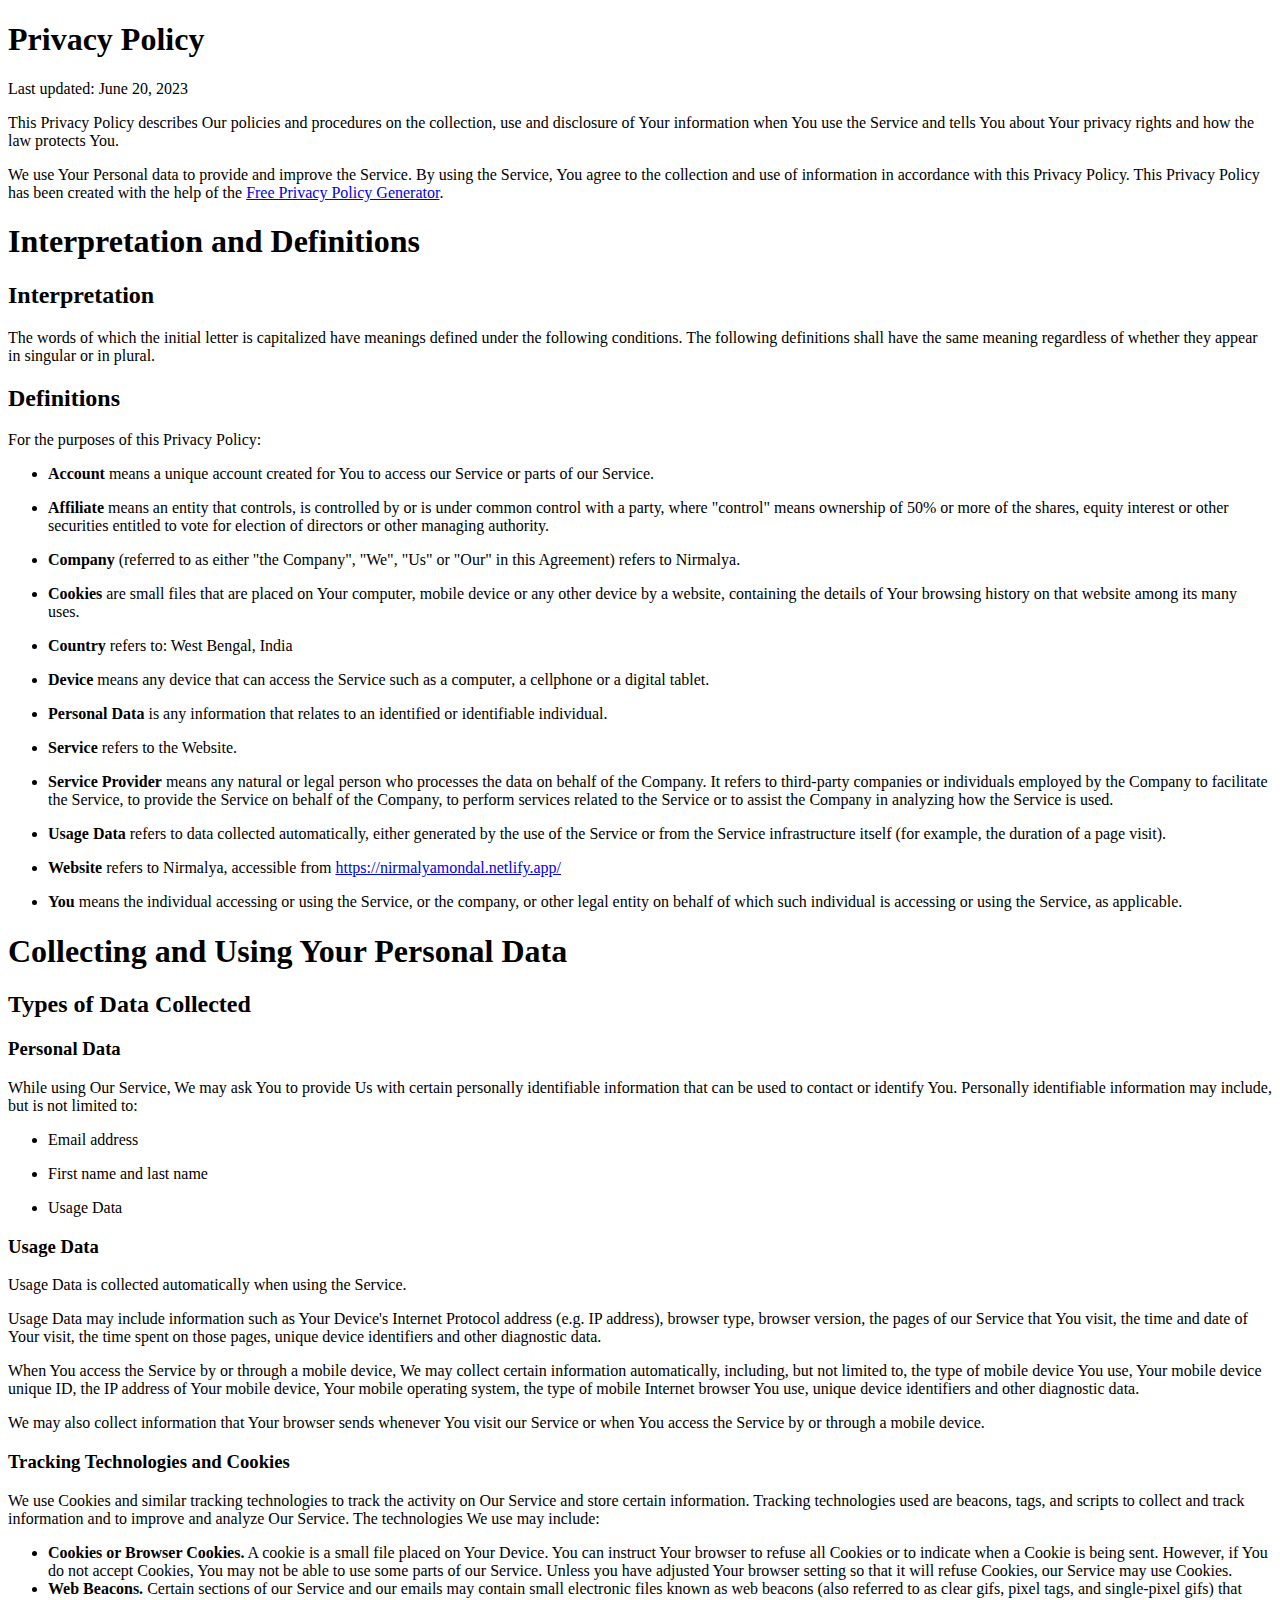
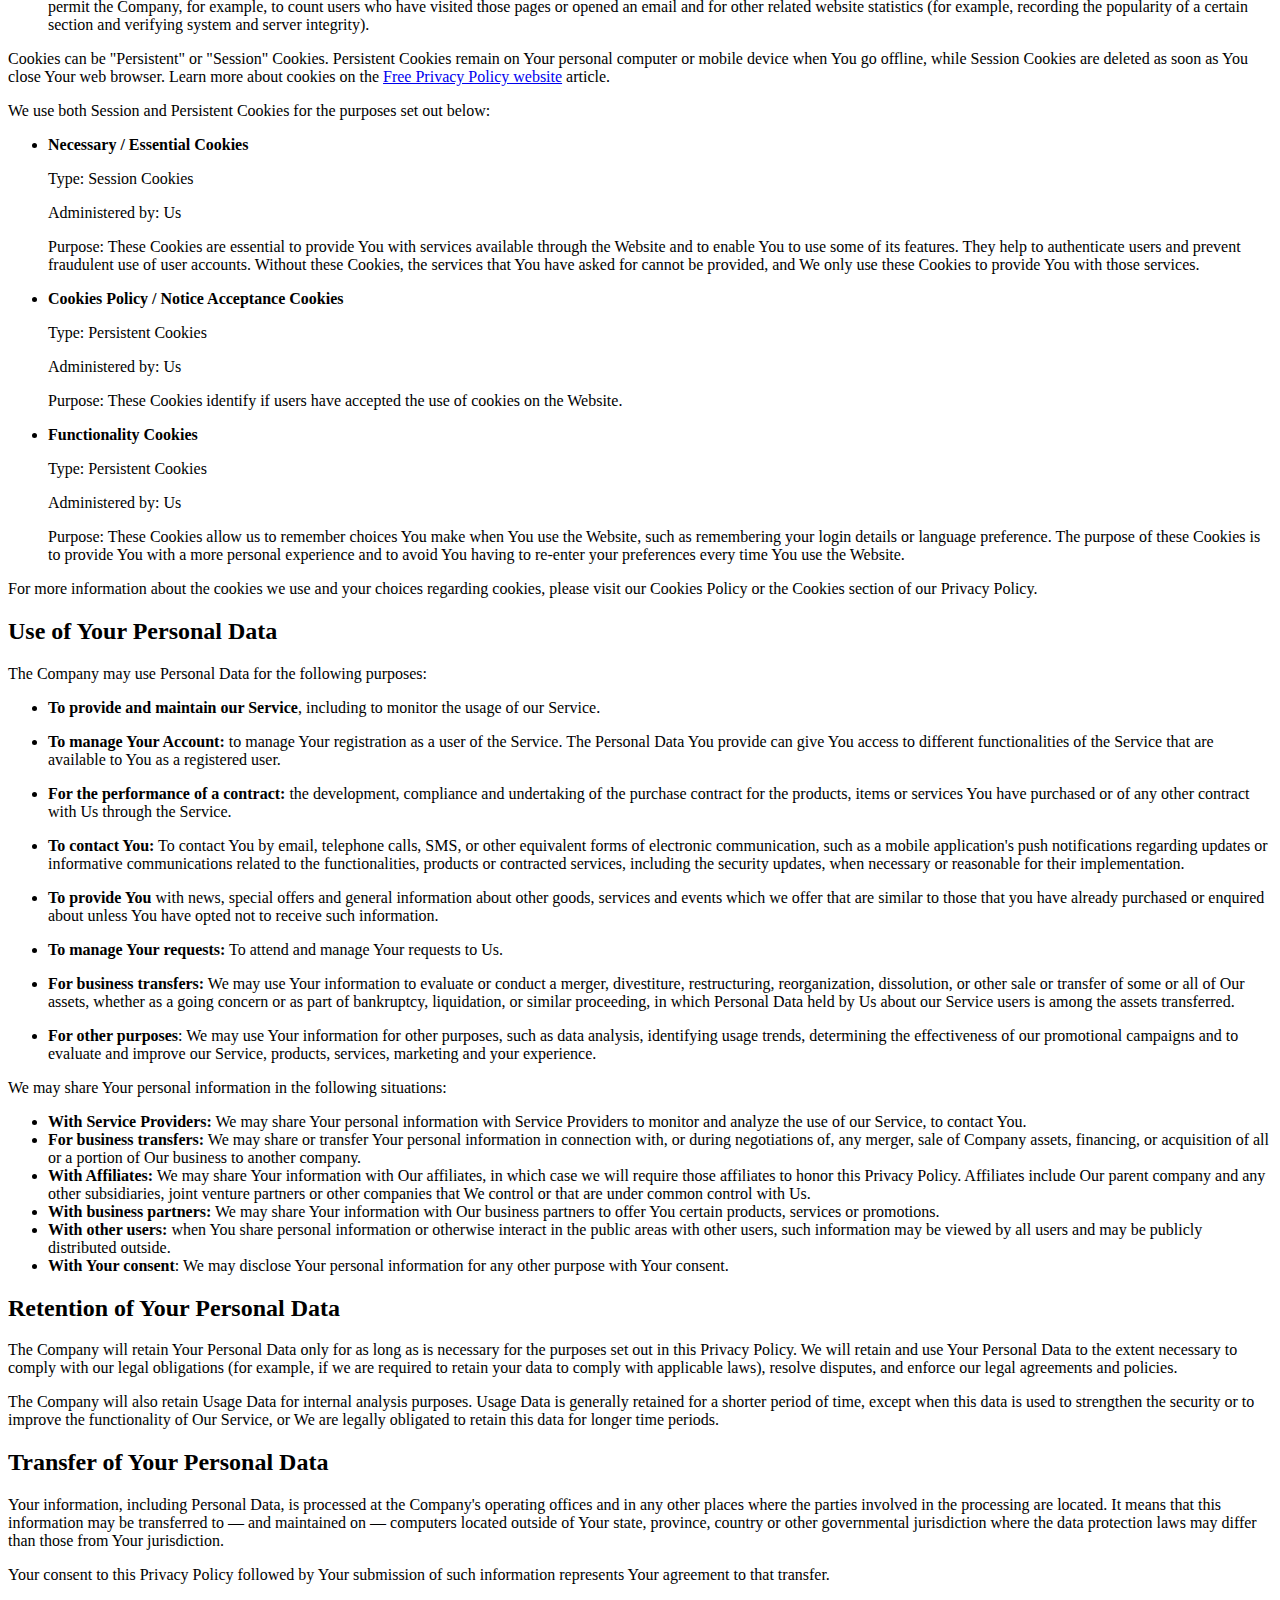
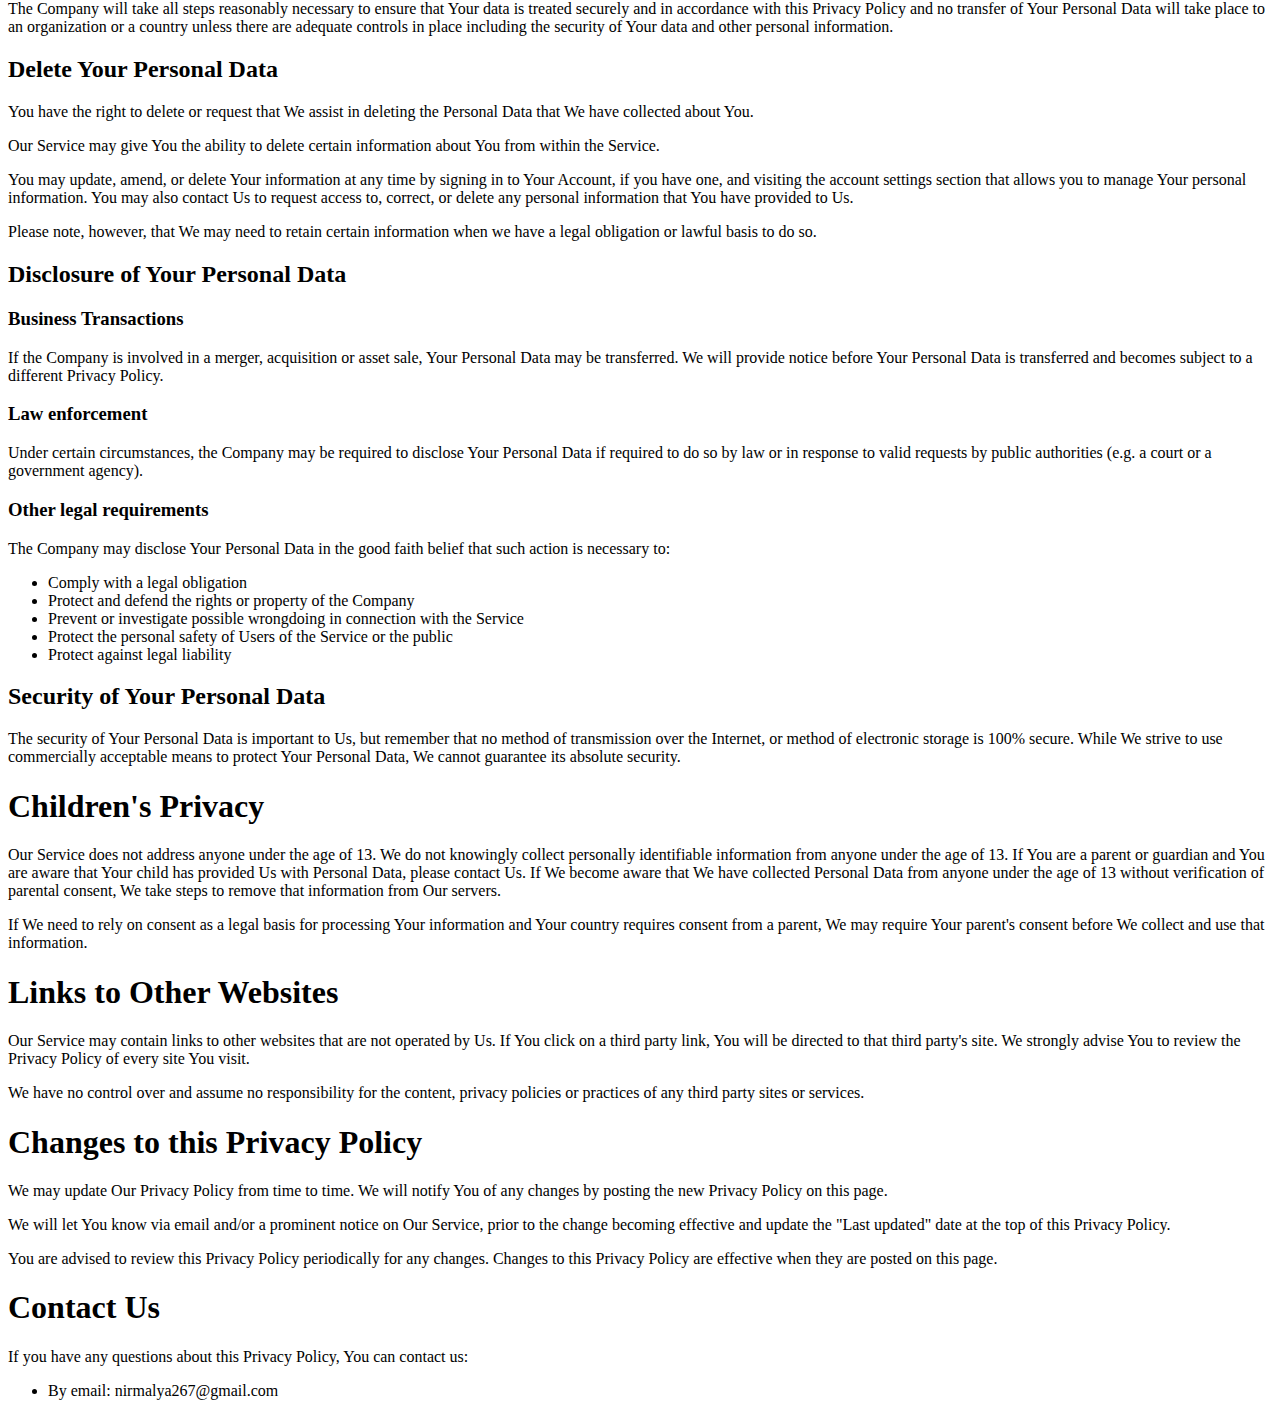
<file: html/privacy_policy.html>
<!DOCTYPE html>
<!--[if lt IE 7]>      <html class="no-js lt-ie9 lt-ie8 lt-ie7"> <![endif]-->
<!--[if IE 7]>         <html class="no-js lt-ie9 lt-ie8"> <![endif]-->
<!--[if IE 8]>         <html class="no-js lt-ie9"> <![endif]-->
<!--[if gt IE 8]>      <html class="no-js"> <!--<![endif]-->
<html>
    <head>
        <meta charset="utf-8">
        <meta http-equiv="X-UA-Compatible" content="IE=edge">
        <title></title>
        <meta name="description" content="">
        <meta name="viewport" content="width=device-width, initial-scale=1">
        <link rel="stylesheet" href="">
    </head>
    <body>
        
        <h1>Privacy Policy</h1>
<p>Last updated: June 20, 2023</p>
<p>This Privacy Policy describes Our policies and procedures on the collection, use and disclosure of Your information when You use the Service and tells You about Your privacy rights and how the law protects You.</p>
<p>We use Your Personal data to provide and improve the Service. By using the Service, You agree to the collection and use of information in accordance with this Privacy Policy. This Privacy Policy has been created with the help of the <a href="https://www.freeprivacypolicy.com/free-privacy-policy-generator/" target="_blank">Free Privacy Policy Generator</a>.</p>
<h1>Interpretation and Definitions</h1>
<h2>Interpretation</h2>
<p>The words of which the initial letter is capitalized have meanings defined under the following conditions. The following definitions shall have the same meaning regardless of whether they appear in singular or in plural.</p>
<h2>Definitions</h2>
<p>For the purposes of this Privacy Policy:</p>
<ul>
<li>
<p><strong>Account</strong> means a unique account created for You to access our Service or parts of our Service.</p>
</li>
<li>
<p><strong>Affiliate</strong> means an entity that controls, is controlled by or is under common control with a party, where &quot;control&quot; means ownership of 50% or more of the shares, equity interest or other securities entitled to vote for election of directors or other managing authority.</p>
</li>
<li>
<p><strong>Company</strong> (referred to as either &quot;the Company&quot;, &quot;We&quot;, &quot;Us&quot; or &quot;Our&quot; in this Agreement) refers to Nirmalya.</p>
</li>
<li>
<p><strong>Cookies</strong> are small files that are placed on Your computer, mobile device or any other device by a website, containing the details of Your browsing history on that website among its many uses.</p>
</li>
<li>
<p><strong>Country</strong> refers to: West Bengal,  India</p>
</li>
<li>
<p><strong>Device</strong> means any device that can access the Service such as a computer, a cellphone or a digital tablet.</p>
</li>
<li>
<p><strong>Personal Data</strong> is any information that relates to an identified or identifiable individual.</p>
</li>
<li>
<p><strong>Service</strong> refers to the Website.</p>
</li>
<li>
<p><strong>Service Provider</strong> means any natural or legal person who processes the data on behalf of the Company. It refers to third-party companies or individuals employed by the Company to facilitate the Service, to provide the Service on behalf of the Company, to perform services related to the Service or to assist the Company in analyzing how the Service is used.</p>
</li>
<li>
<p><strong>Usage Data</strong> refers to data collected automatically, either generated by the use of the Service or from the Service infrastructure itself (for example, the duration of a page visit).</p>
</li>
<li>
<p><strong>Website</strong> refers to Nirmalya, accessible from <a href="https://nirmalyamondal.netlify.app/" rel="external nofollow noopener" target="_blank">https://nirmalyamondal.netlify.app/</a></p>
</li>
<li>
<p><strong>You</strong> means the individual accessing or using the Service, or the company, or other legal entity on behalf of which such individual is accessing or using the Service, as applicable.</p>
</li>
</ul>
<h1>Collecting and Using Your Personal Data</h1>
<h2>Types of Data Collected</h2>
<h3>Personal Data</h3>
<p>While using Our Service, We may ask You to provide Us with certain personally identifiable information that can be used to contact or identify You. Personally identifiable information may include, but is not limited to:</p>
<ul>
<li>
<p>Email address</p>
</li>
<li>
<p>First name and last name</p>
</li>
<li>
<p>Usage Data</p>
</li>
</ul>
<h3>Usage Data</h3>
<p>Usage Data is collected automatically when using the Service.</p>
<p>Usage Data may include information such as Your Device's Internet Protocol address (e.g. IP address), browser type, browser version, the pages of our Service that You visit, the time and date of Your visit, the time spent on those pages, unique device identifiers and other diagnostic data.</p>
<p>When You access the Service by or through a mobile device, We may collect certain information automatically, including, but not limited to, the type of mobile device You use, Your mobile device unique ID, the IP address of Your mobile device, Your mobile operating system, the type of mobile Internet browser You use, unique device identifiers and other diagnostic data.</p>
<p>We may also collect information that Your browser sends whenever You visit our Service or when You access the Service by or through a mobile device.</p>
<h3>Tracking Technologies and Cookies</h3>
<p>We use Cookies and similar tracking technologies to track the activity on Our Service and store certain information. Tracking technologies used are beacons, tags, and scripts to collect and track information and to improve and analyze Our Service. The technologies We use may include:</p>
<ul>
<li><strong>Cookies or Browser Cookies.</strong> A cookie is a small file placed on Your Device. You can instruct Your browser to refuse all Cookies or to indicate when a Cookie is being sent. However, if You do not accept Cookies, You may not be able to use some parts of our Service. Unless you have adjusted Your browser setting so that it will refuse Cookies, our Service may use Cookies.</li>
<li><strong>Web Beacons.</strong> Certain sections of our Service and our emails may contain small electronic files known as web beacons (also referred to as clear gifs, pixel tags, and single-pixel gifs) that permit the Company, for example, to count users who have visited those pages or opened an email and for other related website statistics (for example, recording the popularity of a certain section and verifying system and server integrity).</li>
</ul>
<p>Cookies can be &quot;Persistent&quot; or &quot;Session&quot; Cookies. Persistent Cookies remain on Your personal computer or mobile device when You go offline, while Session Cookies are deleted as soon as You close Your web browser. Learn more about cookies on the <a href="https://www.freeprivacypolicy.com/blog/sample-privacy-policy-template/#Use_Of_Cookies_And_Tracking" target="_blank">Free Privacy Policy website</a> article.</p>
<p>We use both Session and Persistent Cookies for the purposes set out below:</p>
<ul>
<li>
<p><strong>Necessary / Essential Cookies</strong></p>
<p>Type: Session Cookies</p>
<p>Administered by: Us</p>
<p>Purpose: These Cookies are essential to provide You with services available through the Website and to enable You to use some of its features. They help to authenticate users and prevent fraudulent use of user accounts. Without these Cookies, the services that You have asked for cannot be provided, and We only use these Cookies to provide You with those services.</p>
</li>
<li>
<p><strong>Cookies Policy / Notice Acceptance Cookies</strong></p>
<p>Type: Persistent Cookies</p>
<p>Administered by: Us</p>
<p>Purpose: These Cookies identify if users have accepted the use of cookies on the Website.</p>
</li>
<li>
<p><strong>Functionality Cookies</strong></p>
<p>Type: Persistent Cookies</p>
<p>Administered by: Us</p>
<p>Purpose: These Cookies allow us to remember choices You make when You use the Website, such as remembering your login details or language preference. The purpose of these Cookies is to provide You with a more personal experience and to avoid You having to re-enter your preferences every time You use the Website.</p>
</li>
</ul>
<p>For more information about the cookies we use and your choices regarding cookies, please visit our Cookies Policy or the Cookies section of our Privacy Policy.</p>
<h2>Use of Your Personal Data</h2>
<p>The Company may use Personal Data for the following purposes:</p>
<ul>
<li>
<p><strong>To provide and maintain our Service</strong>, including to monitor the usage of our Service.</p>
</li>
<li>
<p><strong>To manage Your Account:</strong> to manage Your registration as a user of the Service. The Personal Data You provide can give You access to different functionalities of the Service that are available to You as a registered user.</p>
</li>
<li>
<p><strong>For the performance of a contract:</strong> the development, compliance and undertaking of the purchase contract for the products, items or services You have purchased or of any other contract with Us through the Service.</p>
</li>
<li>
<p><strong>To contact You:</strong> To contact You by email, telephone calls, SMS, or other equivalent forms of electronic communication, such as a mobile application's push notifications regarding updates or informative communications related to the functionalities, products or contracted services, including the security updates, when necessary or reasonable for their implementation.</p>
</li>
<li>
<p><strong>To provide You</strong> with news, special offers and general information about other goods, services and events which we offer that are similar to those that you have already purchased or enquired about unless You have opted not to receive such information.</p>
</li>
<li>
<p><strong>To manage Your requests:</strong> To attend and manage Your requests to Us.</p>
</li>
<li>
<p><strong>For business transfers:</strong> We may use Your information to evaluate or conduct a merger, divestiture, restructuring, reorganization, dissolution, or other sale or transfer of some or all of Our assets, whether as a going concern or as part of bankruptcy, liquidation, or similar proceeding, in which Personal Data held by Us about our Service users is among the assets transferred.</p>
</li>
<li>
<p><strong>For other purposes</strong>: We may use Your information for other purposes, such as data analysis, identifying usage trends, determining the effectiveness of our promotional campaigns and to evaluate and improve our Service, products, services, marketing and your experience.</p>
</li>
</ul>
<p>We may share Your personal information in the following situations:</p>
<ul>
<li><strong>With Service Providers:</strong> We may share Your personal information with Service Providers to monitor and analyze the use of our Service,  to contact You.</li>
<li><strong>For business transfers:</strong> We may share or transfer Your personal information in connection with, or during negotiations of, any merger, sale of Company assets, financing, or acquisition of all or a portion of Our business to another company.</li>
<li><strong>With Affiliates:</strong> We may share Your information with Our affiliates, in which case we will require those affiliates to honor this Privacy Policy. Affiliates include Our parent company and any other subsidiaries, joint venture partners or other companies that We control or that are under common control with Us.</li>
<li><strong>With business partners:</strong> We may share Your information with Our business partners to offer You certain products, services or promotions.</li>
<li><strong>With other users:</strong> when You share personal information or otherwise interact in the public areas with other users, such information may be viewed by all users and may be publicly distributed outside.</li>
<li><strong>With Your consent</strong>: We may disclose Your personal information for any other purpose with Your consent.</li>
</ul>
<h2>Retention of Your Personal Data</h2>
<p>The Company will retain Your Personal Data only for as long as is necessary for the purposes set out in this Privacy Policy. We will retain and use Your Personal Data to the extent necessary to comply with our legal obligations (for example, if we are required to retain your data to comply with applicable laws), resolve disputes, and enforce our legal agreements and policies.</p>
<p>The Company will also retain Usage Data for internal analysis purposes. Usage Data is generally retained for a shorter period of time, except when this data is used to strengthen the security or to improve the functionality of Our Service, or We are legally obligated to retain this data for longer time periods.</p>
<h2>Transfer of Your Personal Data</h2>
<p>Your information, including Personal Data, is processed at the Company's operating offices and in any other places where the parties involved in the processing are located. It means that this information may be transferred to — and maintained on — computers located outside of Your state, province, country or other governmental jurisdiction where the data protection laws may differ than those from Your jurisdiction.</p>
<p>Your consent to this Privacy Policy followed by Your submission of such information represents Your agreement to that transfer.</p>
<p>The Company will take all steps reasonably necessary to ensure that Your data is treated securely and in accordance with this Privacy Policy and no transfer of Your Personal Data will take place to an organization or a country unless there are adequate controls in place including the security of Your data and other personal information.</p>
<h2>Delete Your Personal Data</h2>
<p>You have the right to delete or request that We assist in deleting the Personal Data that We have collected about You.</p>
<p>Our Service may give You the ability to delete certain information about You from within the Service.</p>
<p>You may update, amend, or delete Your information at any time by signing in to Your Account, if you have one, and visiting the account settings section that allows you to manage Your personal information. You may also contact Us to request access to, correct, or delete any personal information that You have provided to Us.</p>
<p>Please note, however, that We may need to retain certain information when we have a legal obligation or lawful basis to do so.</p>
<h2>Disclosure of Your Personal Data</h2>
<h3>Business Transactions</h3>
<p>If the Company is involved in a merger, acquisition or asset sale, Your Personal Data may be transferred. We will provide notice before Your Personal Data is transferred and becomes subject to a different Privacy Policy.</p>
<h3>Law enforcement</h3>
<p>Under certain circumstances, the Company may be required to disclose Your Personal Data if required to do so by law or in response to valid requests by public authorities (e.g. a court or a government agency).</p>
<h3>Other legal requirements</h3>
<p>The Company may disclose Your Personal Data in the good faith belief that such action is necessary to:</p>
<ul>
<li>Comply with a legal obligation</li>
<li>Protect and defend the rights or property of the Company</li>
<li>Prevent or investigate possible wrongdoing in connection with the Service</li>
<li>Protect the personal safety of Users of the Service or the public</li>
<li>Protect against legal liability</li>
</ul>
<h2>Security of Your Personal Data</h2>
<p>The security of Your Personal Data is important to Us, but remember that no method of transmission over the Internet, or method of electronic storage is 100% secure. While We strive to use commercially acceptable means to protect Your Personal Data, We cannot guarantee its absolute security.</p>
<h1>Children's Privacy</h1>
<p>Our Service does not address anyone under the age of 13. We do not knowingly collect personally identifiable information from anyone under the age of 13. If You are a parent or guardian and You are aware that Your child has provided Us with Personal Data, please contact Us. If We become aware that We have collected Personal Data from anyone under the age of 13 without verification of parental consent, We take steps to remove that information from Our servers.</p>
<p>If We need to rely on consent as a legal basis for processing Your information and Your country requires consent from a parent, We may require Your parent's consent before We collect and use that information.</p>
<h1>Links to Other Websites</h1>
<p>Our Service may contain links to other websites that are not operated by Us. If You click on a third party link, You will be directed to that third party's site. We strongly advise You to review the Privacy Policy of every site You visit.</p>
<p>We have no control over and assume no responsibility for the content, privacy policies or practices of any third party sites or services.</p>
<h1>Changes to this Privacy Policy</h1>
<p>We may update Our Privacy Policy from time to time. We will notify You of any changes by posting the new Privacy Policy on this page.</p>
<p>We will let You know via email and/or a prominent notice on Our Service, prior to the change becoming effective and update the &quot;Last updated&quot; date at the top of this Privacy Policy.</p>
<p>You are advised to review this Privacy Policy periodically for any changes. Changes to this Privacy Policy are effective when they are posted on this page.</p>
<h1>Contact Us</h1>
<p>If you have any questions about this Privacy Policy, You can contact us:</p>
<ul>
<li>By email: nirmalya267@gmail.com</li>
</ul>
    </body>
</html>
</file>
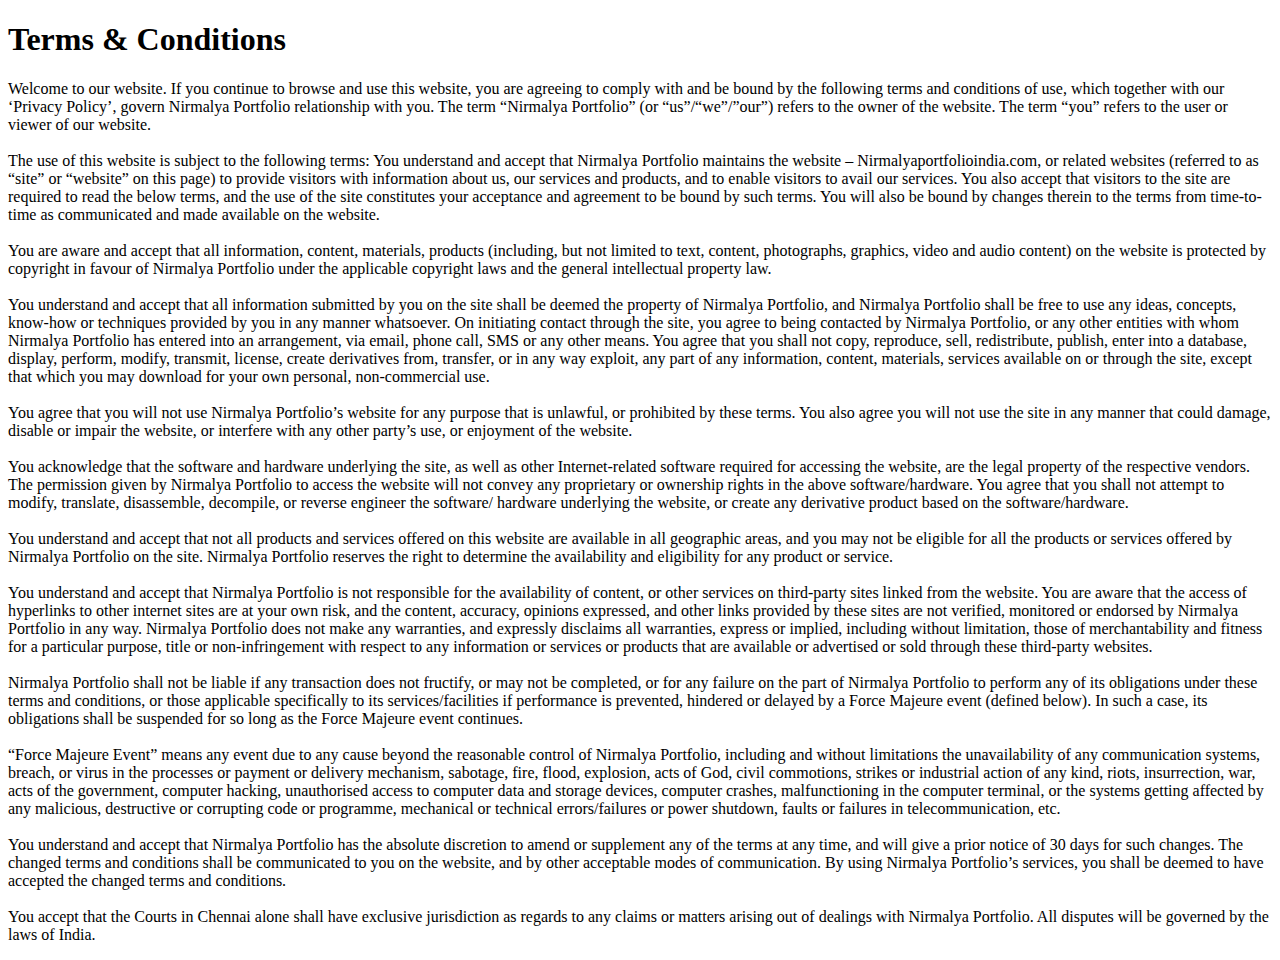
<file: html/T&C.html>
<!DOCTYPE html>
<html>
    <head>
        <meta charset="utf-8">
        <meta http-equiv="X-UA-Compatible" content="IE=edge">
        <title></title>
        <meta name="description" content="">
        <meta name="viewport" content="width=device-width, initial-scale=1">
        <link rel="stylesheet" href="">
    </head>
    <body>
        <h1>Terms & Conditions</h1>
        <p>Welcome to our website. If you continue to browse and use this website, you are agreeing to comply with and be bound by the following terms and conditions of use, which together with our ‘Privacy Policy’, govern Nirmalya Portfolio relationship with you. The term “Nirmalya Portfolio” (or “us”/“we”/”our”) refers to the owner of the website. The term “you” refers to the user or viewer of our website. <br>


           <br> The use of this website is subject to the following terms:
            You understand and accept that Nirmalya Portfolio maintains the website – Nirmalyaportfolioindia.com, or related websites (referred to as “site” or “website” on this page) to provide visitors with information about us, our services and products, and to enable visitors to avail our services. You also accept that visitors to the site are required to read the below terms, and the use of the site constitutes your acceptance and agreement to be bound by such terms. You will also be bound by changes therein to the terms from time-to-time as communicated and made available on the website. <br>
            
           <br> You are aware and accept that all information, content, materials, products (including, but not limited to text, content, photographs, graphics, video and audio content) on the website is protected by copyright in favour of Nirmalya Portfolio under the applicable copyright laws and the general intellectual property law. <br>
            
           <br> You understand and accept that all information submitted by you on the site shall be deemed the property of Nirmalya Portfolio, and Nirmalya Portfolio shall be free to use any ideas, concepts, know-how or techniques provided by you in any manner whatsoever. On initiating contact through the site, you agree to being contacted by Nirmalya Portfolio, or any other entities with whom Nirmalya Portfolio has entered into an arrangement, via email, phone call, SMS or any other means. You agree that you shall not copy, reproduce, sell, redistribute, publish, enter into a database, display, perform, modify, transmit, license, create derivatives from, transfer, or in any way exploit, any part of any information, content, materials, services available on or through the site, except that which you may download for your own personal, non-commercial use. <br>

           <br> You agree that you will not use Nirmalya Portfolio’s website for any purpose that is unlawful, or prohibited by these terms. You also agree you will not use the site in any manner that could damage, disable or impair the website, or interfere with any other party’s use, or enjoyment of the website. <br>
            
           <br> You acknowledge that the software and hardware underlying the site, as well as other Internet-related software required for accessing the website, are the legal property of the respective vendors. The permission given by Nirmalya Portfolio to access the website will not convey any proprietary or ownership rights in the above software/hardware. You agree that you shall not attempt to modify, translate, disassemble, decompile, or reverse engineer the software/ hardware underlying the website, or create any derivative product based on the software/hardware. <br>
            
           <br> You understand and accept that not all products and services offered on this website are available in all geographic areas, and you may not be eligible for all the products or services offered by Nirmalya Portfolio on the site. Nirmalya Portfolio reserves the right to determine the availability and eligibility for any product or service. <br>
            
           <br> You understand and accept that Nirmalya Portfolio is not responsible for the availability of content, or other services on third-party sites linked from the website. You are aware that the access of hyperlinks to other internet sites are at your own risk, and the content, accuracy, opinions expressed, and other links provided by these sites are not verified, monitored or endorsed by Nirmalya Portfolio in any way. Nirmalya Portfolio does not make any warranties, and expressly disclaims all warranties, express or implied, including without limitation, those of merchantability and fitness for a particular purpose, title or non-infringement with respect to any information or services or products that are available or advertised or sold through these third-party websites. <br>
            
           <br> Nirmalya Portfolio shall not be liable if any transaction does not fructify, or may not be completed, or for any failure on the part of Nirmalya Portfolio to perform any of its obligations under these terms and conditions, or those applicable specifically to its services/facilities if performance is prevented, hindered or delayed by a Force Majeure event (defined below). In such a case, its obligations shall be suspended for so long as the Force Majeure event continues. <br>

           <br> “Force Majeure Event” means any event due to any cause beyond the reasonable control of Nirmalya Portfolio, including and without limitations the unavailability of any communication systems, breach, or virus in the processes or payment or delivery mechanism, sabotage, fire, flood, explosion, acts of God, civil commotions, strikes or industrial action of any kind, riots, insurrection, war, acts of the government, computer hacking, unauthorised access to computer data and storage devices, computer crashes, malfunctioning in the computer terminal, or the systems getting affected by any malicious, destructive or corrupting code or programme, mechanical or technical errors/failures or power shutdown, faults or failures in telecommunication, etc. <br>
            
           <br> You understand and accept that Nirmalya Portfolio has the absolute discretion to amend or supplement any of the terms at any time, and will give a prior notice of 30 days for such changes. The changed terms and conditions shall be communicated to you on the website, and by other acceptable modes of communication. By using Nirmalya Portfolio’s services, you shall be deemed to have accepted the changed terms and conditions. <br>
            
           <br> You accept that the Courts in Chennai alone shall have exclusive jurisdiction as regards to any claims or matters arising out of dealings with Nirmalya Portfolio. All disputes will be governed by the laws of India. <br>
            
            </p>
    </body>
</html>
</file>
